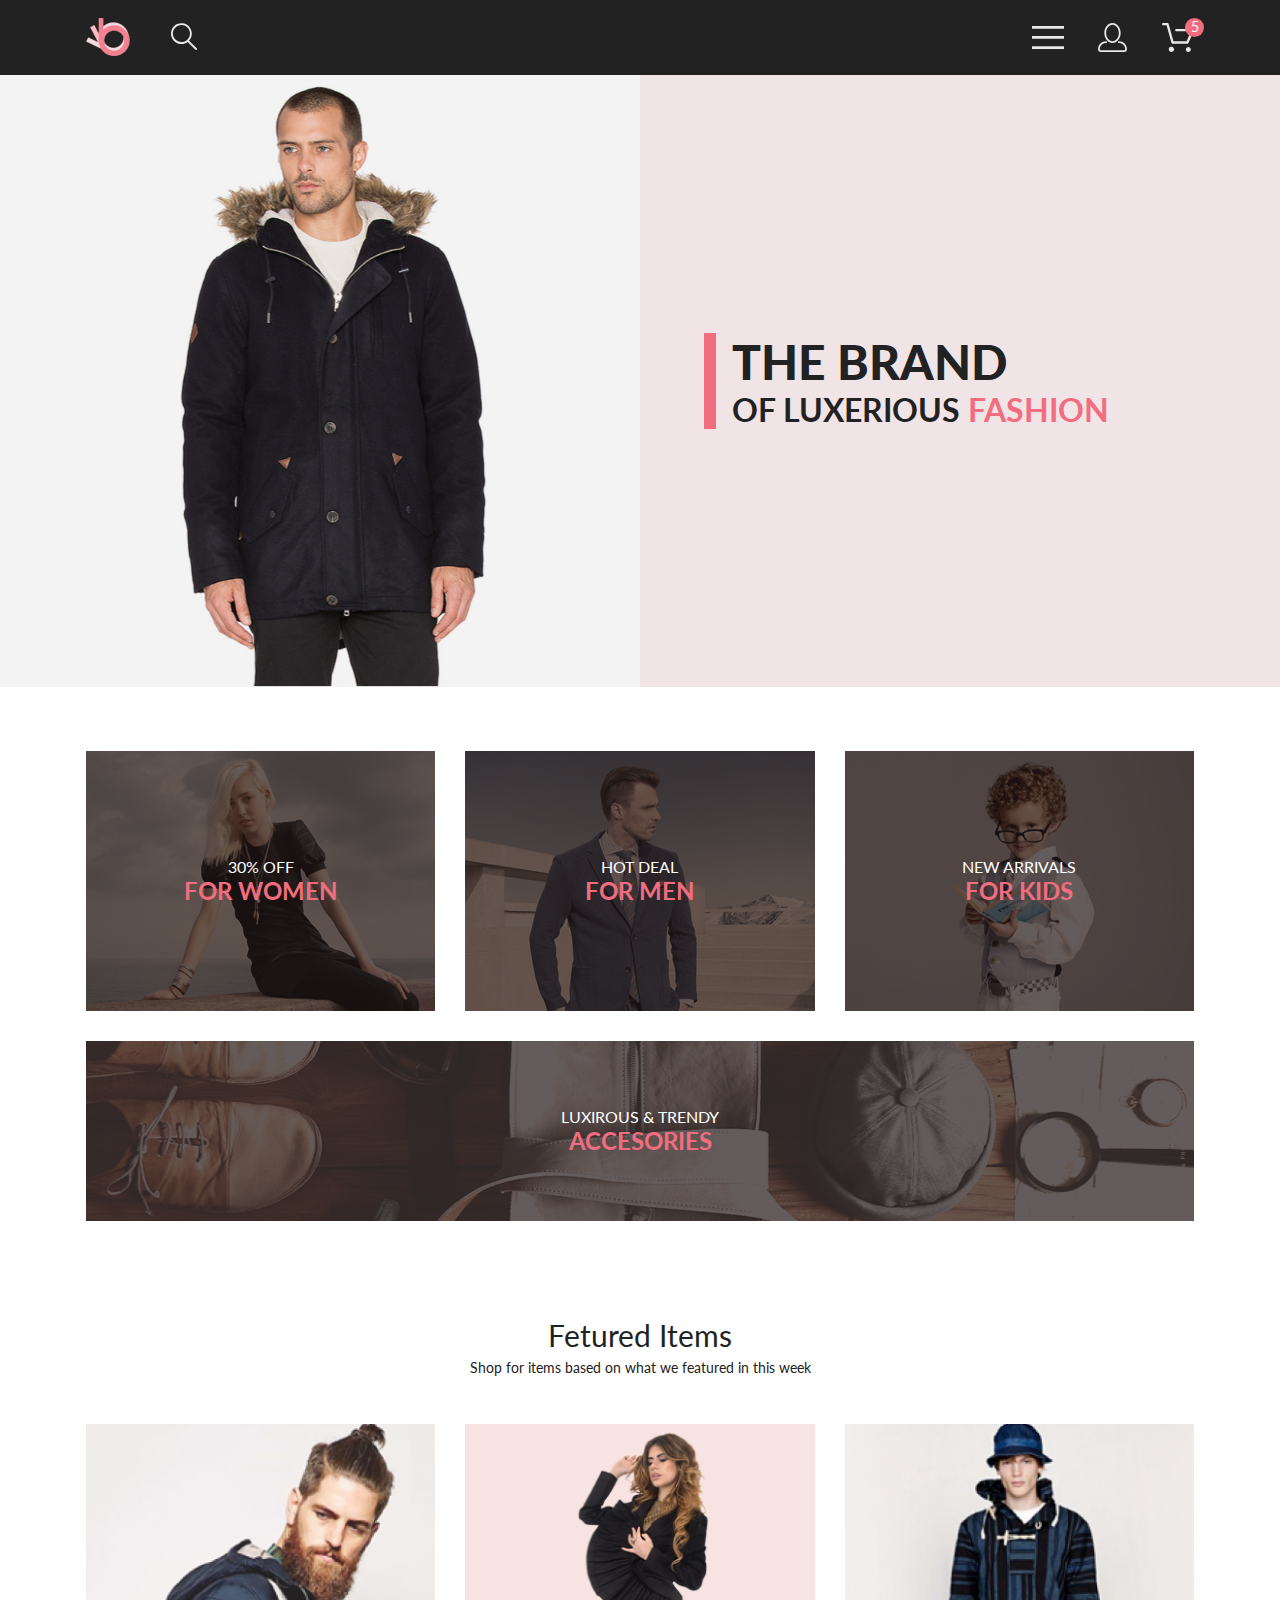
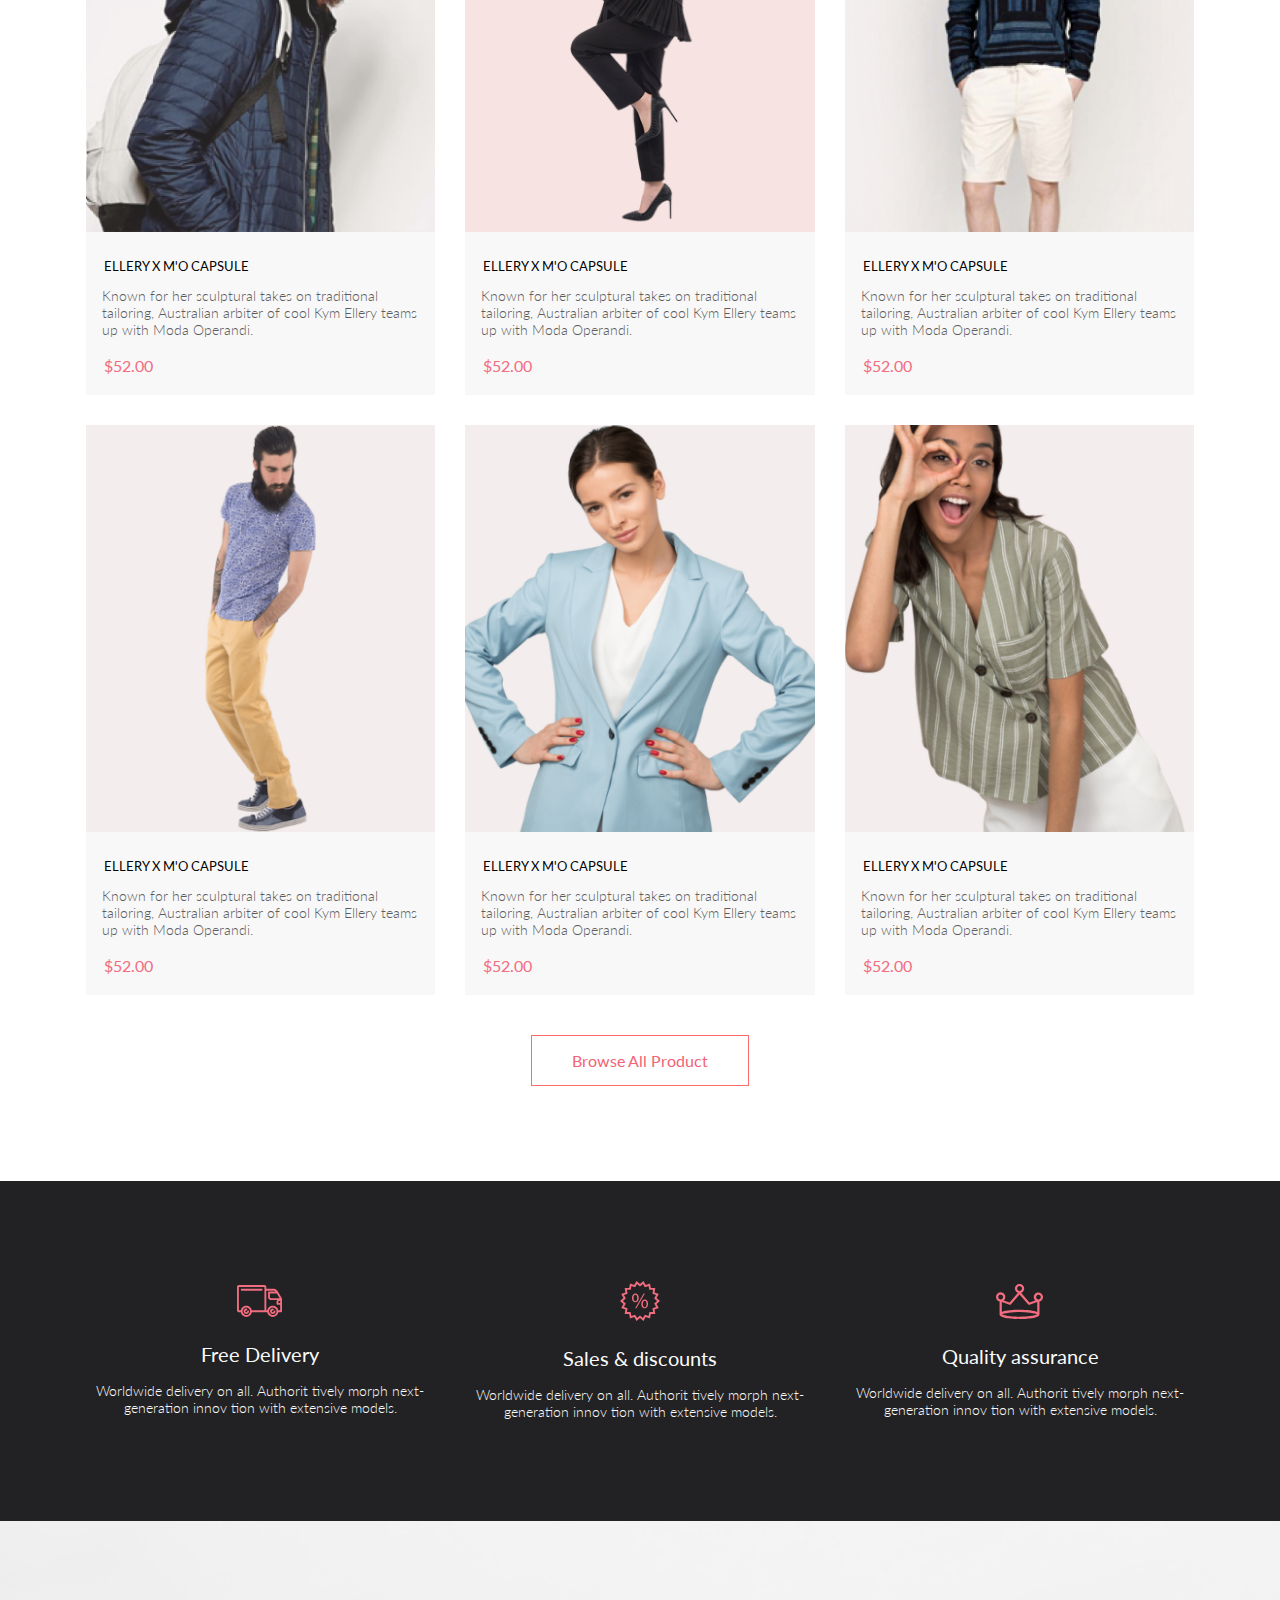
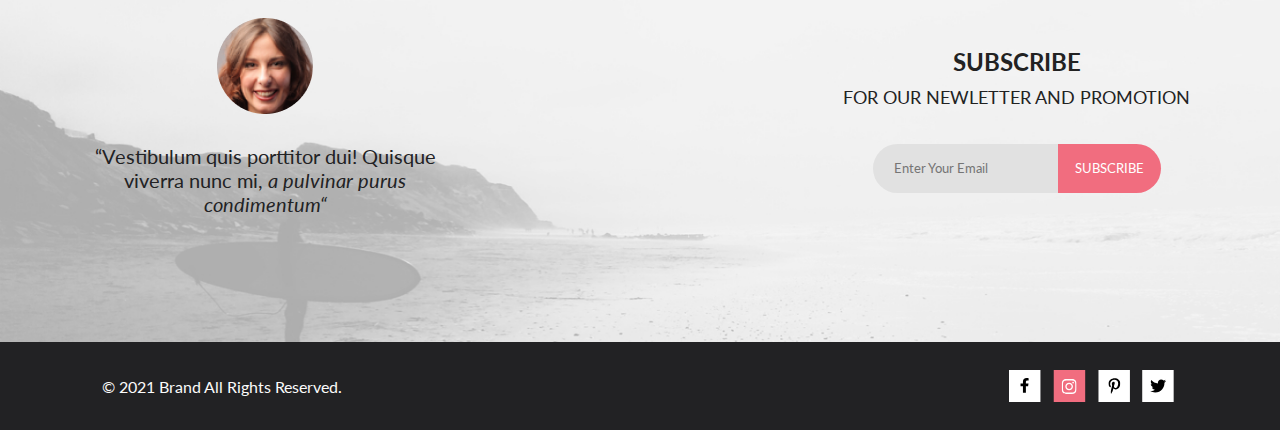
<file: index.html>
<!DOCTYPE html>
<html lang="en">

<head>
	<meta charset="UTF-8">
	<meta http-equiv="X-UA-Compatible" content="IE=edge">
	<meta name="viewport" content="width=device-width, initial-scale=1.0">
	<title>Main</title>
	<link rel="preconnect" href="https://fonts.gstatic.com">
	<link href="https://fonts.googleapis.com/css2?family=Lato:ital,wght@0,300;0,400;0,700;0,900;1,400&display=swap"
		rel="stylesheet">
	<link rel="stylesheet" href="css/style.css">
</head>

<body>
	<header class="header">
		<div class="container">
			<div class="header__inner">
				<div class="header__left">
					<ul class="header__menu">
						<li><a href="index.html"><img src="img/icon/logo.svg" alt="logo"></a></li>
						<li><a href="catalog.html"><img src="img/icon/search.svg" alt="search"></a></li>
					</ul>
				</div>
				<div class="header__right">
					<ul class="header__menu">
						<li><a href="#"><img src="img/icon/bars.svg" alt=""></a></li>
						<li class="header__hide"><a href="#"><img src="img/icon/user.svg" alt=""></a></li>
						<li class="header__hide cart"><a href="#"><img src="img/icon/cart.svg" alt=""></a></li>
					</ul>
				</div>
			</div>
		</div>
	</header>


	<div class="brand">
		<div class="brand__left">
			<img src="img/brand-man.png" alt="man">
		</div>
		<div class="brand__right">
			<div class="brand__right-text">
				<p class="brand__head">THE BRAND</p>
				<p class="brand__text">OF LUXERIOUS <span class="red">FASHION</span></p>
			</div>
		</div>
	</div>


	<div class="offer container">
		<div class="offer__women">
			<img src="img/offer-women.png" alt="women">
			<div class="offer__title">
				<p class="offer__title-top">30% OFF</p>
				<p class="offer__title-bottom red">FOR WOMEN</p>
			</div>
		</div>
		<div class="offer__men">
			<img src="img/offer-men.png" alt="men">
			<div class="offer__title">
				<p class="offer__title-top">HOT DEAL</p>
				<p class="offer__title-bottom red">FOR MEN</p>
			</div>
		</div>
		<div class="offer__kids">
			<img src="img/offer-kids.png" alt="kids">
			<div class="offer__title">
				<p class="offer__title-top">NEW ARRIVALS</p>
				<p class="offer__title-bottom red">FOR KIDS</p>
			</div>
		</div>
		<div class="offer__acc">
			<img src="img/offer-ACCESORIES.png" alt="accesories">
			<div class="offer__title">
				<p class="offer__title-top">LUXIROUS & TRENDY</p>
				<p class="offer__title-bottom red">ACCESORIES</p>
			</div>
		</div>
	</div>


	<div class="featured container">
		<h2 class="featured__head">Fetured Items</h2>
		<p class="featured__text">Shop for items based on what we featured in this week</p>
		<div class="featured__inner">
			<div class="featured__item">
				<img src="img/item1.png" alt="">
				<h6 class="featured__item-name">ELLERY X M'O CAPSULE</h6>
				<p class="featured__item-desc">Known for her sculptural takes on traditional tailoring, Australian
					arbiter of cool Kym Ellery teams up with Moda Operandi.</p>
				<p class="featured__price red">$52.00</p>
			</div>
			<div class="featured__item">
				<img src="img/item2.png" alt="">
				<h6 class="featured__item-name">ELLERY X M'O CAPSULE</h6>
				<p class="featured__item-desc">Known for her sculptural takes on traditional tailoring, Australian
					arbiter of cool Kym Ellery teams up with Moda Operandi.</p>
				<p class="featured__price red">$52.00</p>
			</div>
			<div class="featured__item">
				<img src="img/item3.png" alt="">
				<h6 class="featured__item-name">ELLERY X M'O CAPSULE</h6>
				<p class="featured__item-desc">Known for her sculptural takes on traditional tailoring, Australian
					arbiter of cool Kym Ellery teams up with Moda Operandi.</p>
				<p class="featured__price red">$52.00</p>
			</div>
			<div class="featured__item">
				<img src="img/item4.png" alt="">
				<h6 class="featured__item-name">ELLERY X M'O CAPSULE</h6>
				<p class="featured__item-desc">Known for her sculptural takes on traditional tailoring, Australian
					arbiter of cool Kym Ellery teams up with Moda Operandi.</p>
				<p class="featured__price red">$52.00</p>
			</div>
			<div class="featured__item">
				<img src="img/item5.png" alt="">
				<h6 class="featured__item-name">ELLERY X M'O CAPSULE</h6>
				<p class="featured__item-desc">Known for her sculptural takes on traditional tailoring, Australian
					arbiter of cool Kym Ellery teams up with Moda Operandi.</p>
				<p class="featured__price red">$52.00</p>
			</div>
			<div class="featured__item">
				<img src="img/item6.png" alt="">
				<h6 class="featured__item-name">ELLERY X M'O CAPSULE</h6>
				<p class="featured__item-desc">Known for her sculptural takes on traditional tailoring, Australian
					arbiter of cool Kym Ellery teams up with Moda Operandi.</p>
				<p class="featured__price red">$52.00</p>
			</div>
		</div>
	</div>


	<button class="link">Browse All Product</button>


	<div class="services">
		<div class="services__inner container">
			<div class="services__item">
				<img src="img/services1.svg" alt="">
				<p class="services__title">Free Delivery</p>
				<p class="services__text">Worldwide delivery on all. Authorit tively morph next-generation innov
					tion with extensive models.</p>
			</div>
			<div class="services__item">
				<img src="img/services2.svg" alt="">
				<p class="services__title">Sales & discounts</p>
				<p class="services__text">Worldwide delivery on all. Authorit tively morph next-generation innov
					tion with extensive models.</p>
			</div>
			<div class="services__item services__item-last">
				<img src="img/services3.svg" alt="">
				<p class="services__title">Quality assurance</p>
				<p class="services__text">Worldwide delivery on all. Authorit tively morph next-generation innov
					tion with extensive models.</p>
			</div>
		</div>
	</div>


	<div class="subscribe">
		<div class="container">
			<div class="subscribe__inner">
				<div class="subscribe__left">
					<img src="img/sub.png" alt="">
					<p class="subscribe__text">“Vestibulum quis porttitor dui! Quisque viverra nunc mi, <span
							class="italic"> a pulvinar purus condimentum“</span></p>
				</div>
				<div class="subscribe__right">
					<p class="subscribe__title">SUBSCRIBE</p>
					<p class="subscribe__subtitle">FOR OUR NEWLETTER AND PROMOTION</p>
					<form class="subscribe__form" action="#">
						<input type="email" placeholder="Enter Your Email">
						<button>subscribe</button>
					</form>
				</div>
			</div>
		</div>
	</div>


	<footer class="footer">
		<div class="container">
			<div class="footer__inner">
				<div class="footer__copy">© 2021 Brand All Rights Reserved.</div>
				<div class="footer__social">
					<img src="img/facebook.svg" alt="facebook">
					<img src="img/instagram.svg" alt="instagram">
					<img src="img/pinterest.svg" alt="pinterest">
					<img src="img/twitter.svg" alt="twitter">
				</div>
			</div>
		</div>
	</footer>
</body>

</html>
</file>
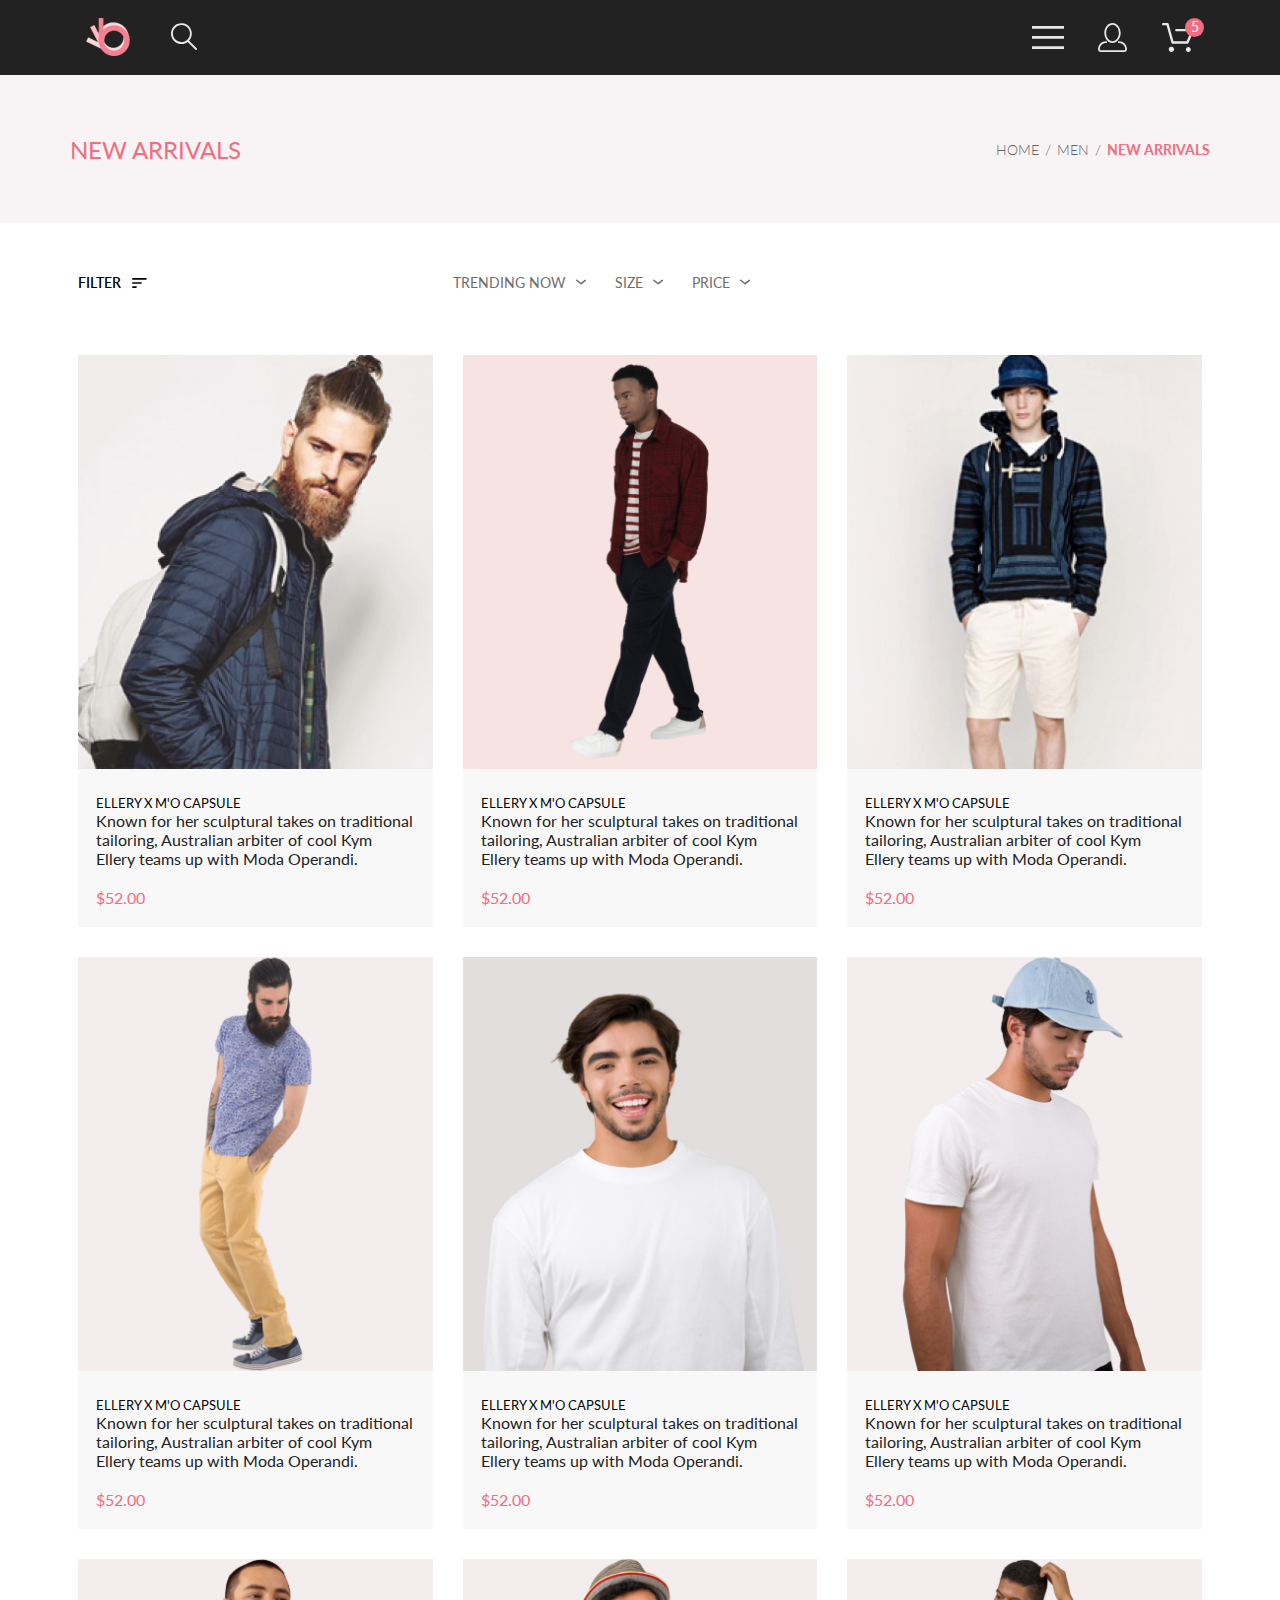
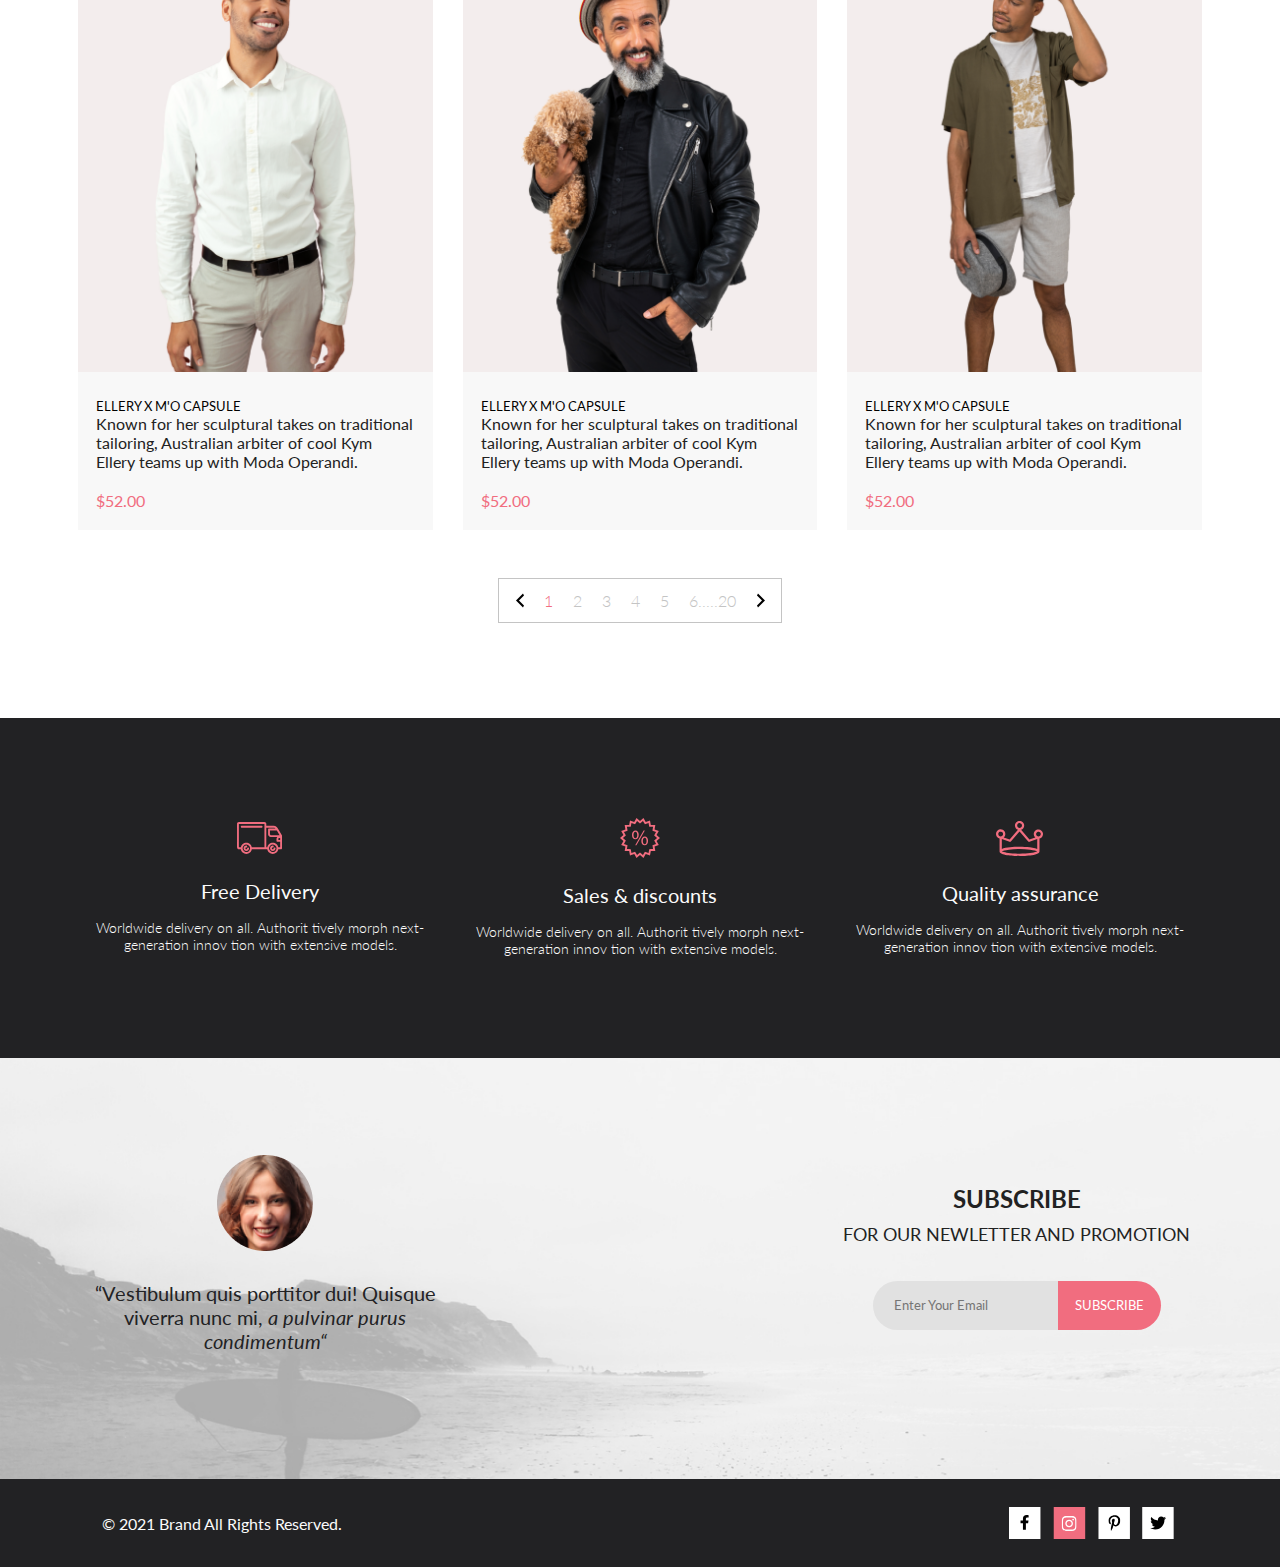
<file: catalog.html>
<!DOCTYPE html>
<html lang="en">

<head>
	<meta charset="UTF-8">
	<meta http-equiv="X-UA-Compatible" content="IE=edge">
	<meta name="viewport" content="width=device-width, initial-scale=1.0">
	<title>Catalog</title>
	<link rel="preconnect" href="https://fonts.gstatic.com">
	<link
		href="https://fonts.googleapis.com/css2?family=Lato:ital,wght@0,300;0,400;0,600;0,700;0,900;1,400&display=swap"
		rel="stylesheet">
	<link rel="stylesheet" href="css/style.css">
</head>

<body>
	<header class="header">
		<div class="container">
			<div class="header__inner">
				<div class="header__left">
					<ul class="header__menu">
						<li><a href="index.html"><img src="img/icon/logo.svg" alt="logo"></a></li>
						<li><a href="catalog.html"><img src="img/icon/search.svg" alt="search"></a></li>
					</ul>
				</div>
				<div class="header__right">
					<ul class="header__menu">
						<li><a href="#"><img src="img/icon/bars.svg" alt=""></a></li>
						<li class="header__hide"><a href="#"><img src="img/icon/user.svg" alt=""></a></li>
						<li class="header__hide cart"><a href="#"><img src="img/icon/cart.svg" alt=""></a></li>
					</ul>
				</div>
			</div>
		</div>
	</header>

	<div class="arrivals">
		<div class="container">
			<h1 class="arrivals__header">NEW ARRIVALS</h1>
			<nav>
				<a href="index.html">HOME</a>
				<span>/</span>
				<a href="#">MEN</a>
				<span>/</span>
				<a href="catalog.html">NEW ARRIVALS</a>
			</nav>
		</div>
	</div>


	<div class="filter">
		<div class="container">
			<div class="filter__left">
				<span class="hide">FILTER</span>
				<img src="img/icon/filter.svg" alt="">
				<div class="filter__dropdown">
					<span class="red">FILTER</span>
					<img src="img/filterRed.svg" alt="">
					<h6 class="filter__header red">CATEGORY</h6>
					<p>Accessories</p>
					<p>Bags</p>
					<p>Denim</p>
					<p>Hoodies & Sweatshirts</p>
					<p>Jackets & Coats</p>
					<p>Polos</p>
					<p>Shirts</p>
					<p>Shoes</p>
					<p>Sweaters & Knits</p>
					<p>T-Shirts</p>
					<p>Tanks</p>
					<h6 class="filter__header">BRAND</h6>
					<h6 class="filter__header">DESIGNER</h6>
				</div>
			</div>
			<div class="filter__right">
				<div class="filter__item">
					<p class="filter__text">TRENDING NOW</p>
					<img src="img/icon/arrowDown.svg" alt="">
				</div>
				<div class="filter__item">
					<p class="filter__text">SIZE</p>
					<img src="img/icon/arrowDown.svg" alt="">
				</div>
				<div class="filter__item">
					<p class="filter__text">PRICE</p>
					<img src="img/icon/arrowDown.svg" alt="">
				</div>
			</div>
		</div>
	</div>


	<div class="items container">
		<div class="items__inner">
			<div class="item__card">
				<img src="img/item1.png" alt="">
				<h6 class="item-name">ELLERY X M'O CAPSULE</h6>
				<p class="item-desc">Known for her sculptural takes on traditional tailoring, Australian
					arbiter of cool Kym Ellery teams up with Moda Operandi.</p>
				<p class="price red">$52.00</p>
			</div>
			<div class="item__card">
				<img src="img/item7.png" alt="">
				<h6 class="item-name">ELLERY X M'O CAPSULE</h6>
				<p class="item-desc">Known for her sculptural takes on traditional tailoring, Australian
					arbiter of cool Kym Ellery teams up with Moda Operandi.</p>
				<p class="price red">$52.00</p>
			</div>
			<div class="item__card">
				<img src="img/item3.png" alt="">
				<h6 class="item-name">ELLERY X M'O CAPSULE</h6>
				<p class="item-desc">Known for her sculptural takes on traditional tailoring, Australian
					arbiter of cool Kym Ellery teams up with Moda Operandi.</p>
				<p class="price red">$52.00</p>
			</div>
			<div class="item__card">
				<img src="img/item4.png" alt="">
				<h6 class="item-name">ELLERY X M'O CAPSULE</h6>
				<p class="item-desc">Known for her sculptural takes on traditional tailoring, Australian
					arbiter of cool Kym Ellery teams up with Moda Operandi.</p>
				<p class="price red">$52.00</p>
			</div>
			<div class="item__card">
				<img src="img/item8.png" alt="">
				<h6 class="item-name">ELLERY X M'O CAPSULE</h6>
				<p class="item-desc">Known for her sculptural takes on traditional tailoring, Australian
					arbiter of cool Kym Ellery teams up with Moda Operandi.</p>
				<p class="price red">$52.00</p>
			</div>
			<div class="item__card">
				<img src="img/item9.png" alt="">
				<h6 class="item-name">ELLERY X M'O CAPSULE</h6>
				<p class="item-desc">Known for her sculptural takes on traditional tailoring, Australian
					arbiter of cool Kym Ellery teams up with Moda Operandi.</p>
				<p class="price red">$52.00</p>
			</div>
			<div class="item__card">
				<img src="img/item10.png" alt="">
				<h6 class="item-name">ELLERY X M'O CAPSULE</h6>
				<p class="item-desc">Known for her sculptural takes on traditional tailoring, Australian
					arbiter of cool Kym Ellery teams up with Moda Operandi.</p>
				<p class="price red">$52.00</p>
			</div>
			<div class="item__card">
				<img src="img/item11.png" alt="">
				<h6 class="item-name">ELLERY X M'O CAPSULE</h6>
				<p class="item-desc">Known for her sculptural takes on traditional tailoring, Australian
					arbiter of cool Kym Ellery teams up with Moda Operandi.</p>
				<p class="price red">$52.00</p>
			</div>
			<div class="item__card">
				<img src="img/item13.png" alt="">
				<h6 class="item-name">ELLERY X M'O CAPSULE</h6>
				<p class="item-desc">Known for her sculptural takes on traditional tailoring, Australian
					arbiter of cool Kym Ellery teams up with Moda Operandi.</p>
				<p class="price red">$52.00</p>
			</div>
		</div>
	</div>

	<div class="pagination">
		<img src="img/chevronleft.svg" alt="">
		<span class="red">1</span>
		<span>2</span>
		<span>3</span>
		<span>4</span>
		<span>5</span>
		<span>6.....20</span>
		<img src="img/chevronright.svg" alt="">
	</div>

	<div class="services">
		<div class="services__inner container">
			<div class="services__item">
				<img src="img/services1.svg" alt="">
				<p class="services__title">Free Delivery</p>
				<p class="services__text">Worldwide delivery on all. Authorit tively morph next-generation innov
					tion with extensive models.</p>
			</div>
			<div class="services__item">
				<img src="img/services2.svg" alt="">
				<p class="services__title">Sales & discounts</p>
				<p class="services__text">Worldwide delivery on all. Authorit tively morph next-generation innov
					tion with extensive models.</p>
			</div>
			<div class="services__item services__item-last">
				<img src="img/services3.svg" alt="">
				<p class="services__title">Quality assurance</p>
				<p class="services__text">Worldwide delivery on all. Authorit tively morph next-generation innov
					tion with extensive models.</p>
			</div>
		</div>
	</div>


	<div class="subscribe">
		<div class="container">
			<div class="subscribe__inner">
				<div class="subscribe__left">
					<img src="img/sub.png" alt="">
					<p class="subscribe__text">“Vestibulum quis porttitor dui! Quisque viverra nunc mi, <span
							class="italic"> a pulvinar purus condimentum“</span></p>
				</div>
				<div class="subscribe__right">
					<p class="subscribe__title">SUBSCRIBE</p>
					<p class="subscribe__subtitle">FOR OUR NEWLETTER AND PROMOTION</p>
					<form class="subscribe__form" action="#">
						<input type="email" placeholder="Enter Your Email">
						<button>subscribe</button>
					</form>
				</div>
			</div>
		</div>
	</div>


	<footer class="footer">
		<div class="container">
			<div class="footer__inner">
				<div class="footer__copy">© 2021 Brand All Rights Reserved.</div>
				<div class="footer__social">
					<img src="img/facebook.svg" alt="facebook">
					<img src="img/instagram.svg" alt="instagram">
					<img src="img/pinterest.svg" alt="pinterest">
					<img src="img/twitter.svg" alt="twitter">
				</div>
			</div>
		</div>
	</footer>

</body>

</html>
</file>
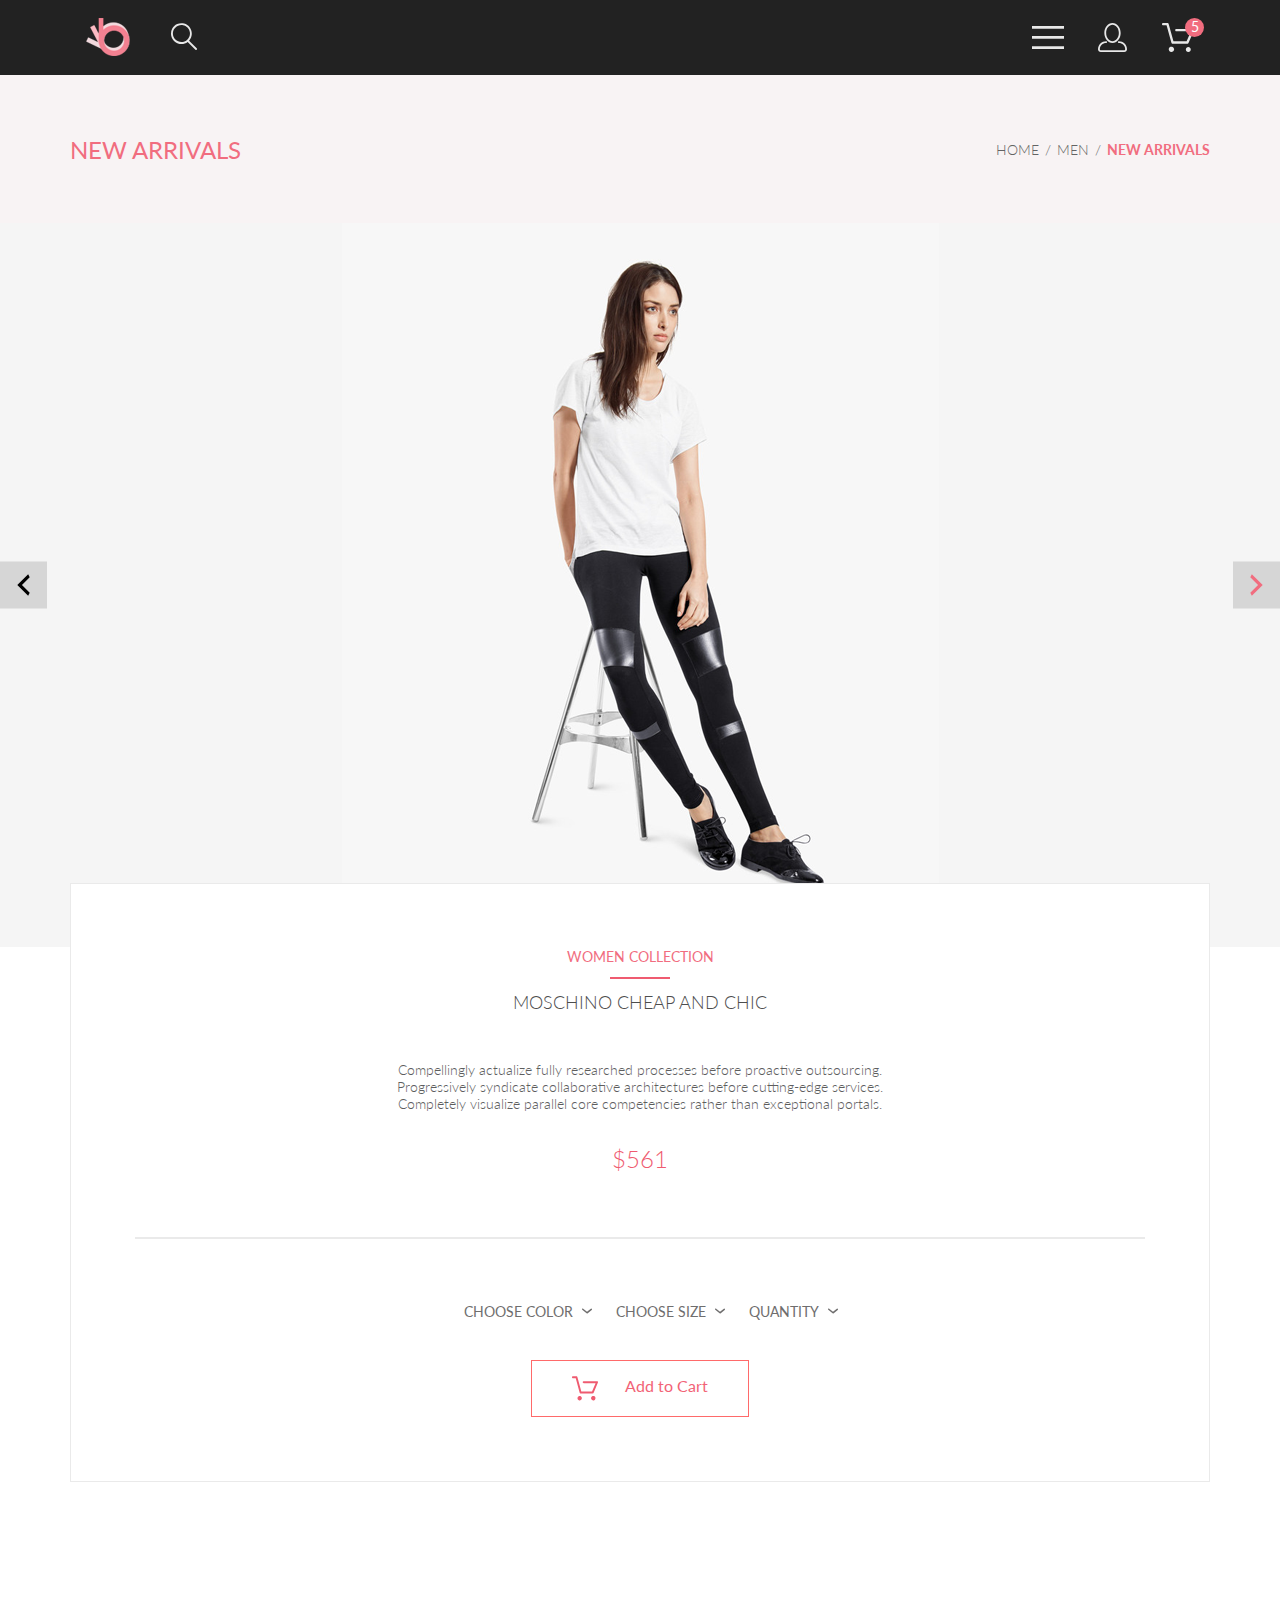
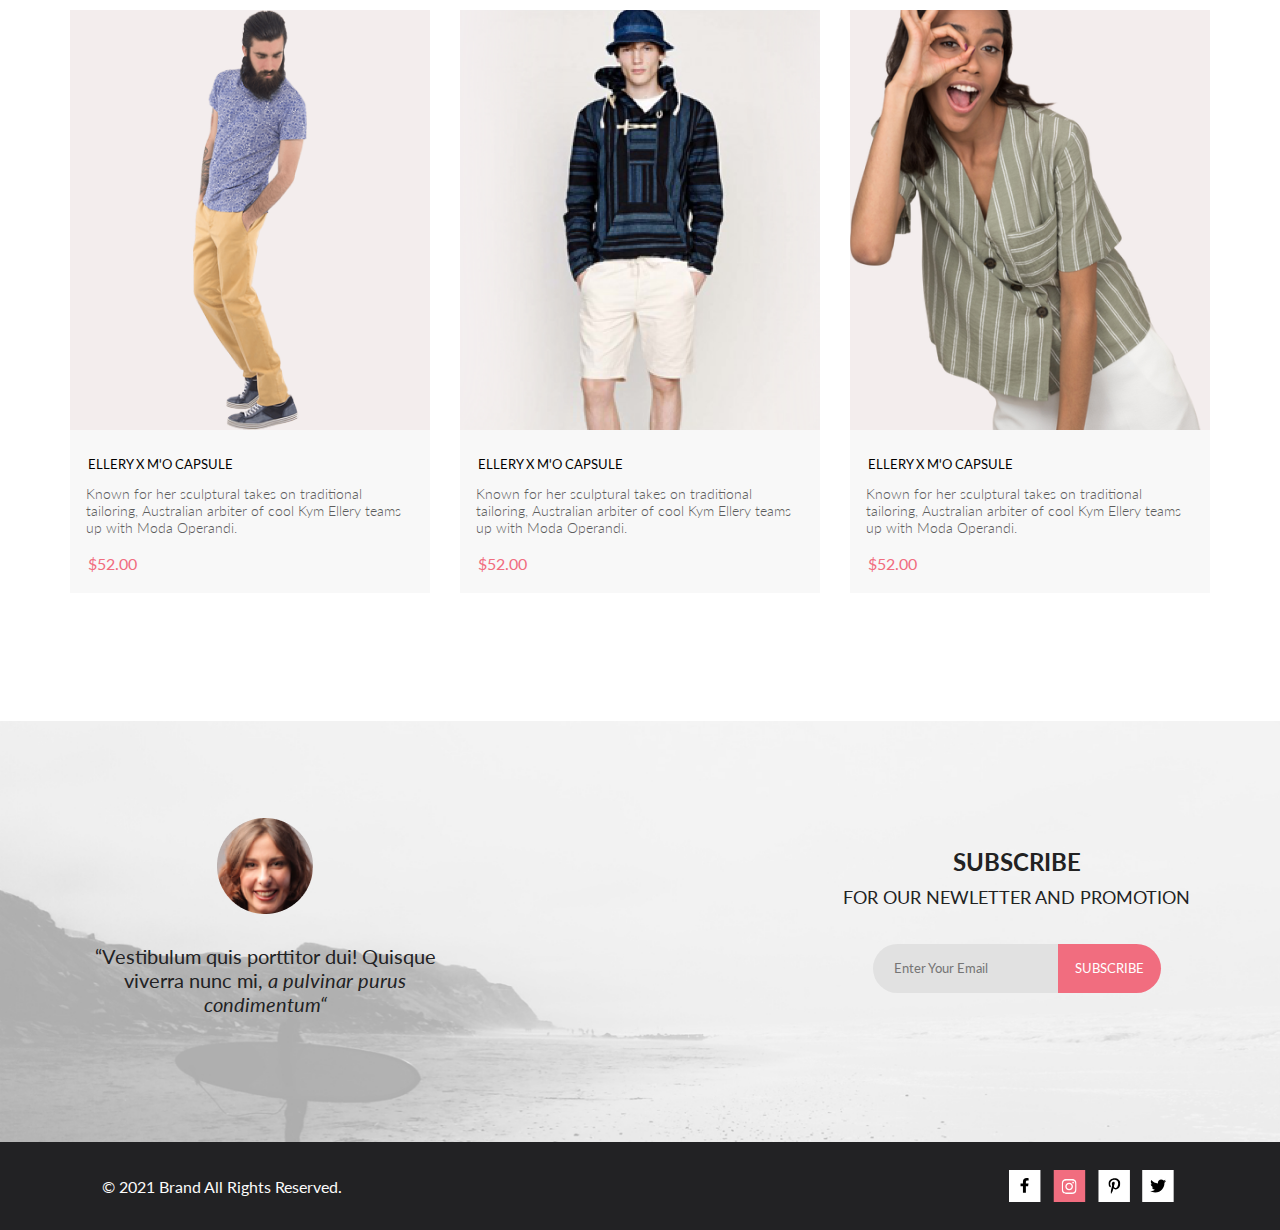
<file: product.html>
<!DOCTYPE html>
<html lang="en">

<head>
	<meta charset="UTF-8">
	<meta http-equiv="X-UA-Compatible" content="IE=edge">
	<meta name="viewport" content="width=device-width, initial-scale=1.0">
	<title>Product</title>
	<link rel="preconnect" href="https://fonts.gstatic.com">
	<link
		href="https://fonts.googleapis.com/css2?family=Lato:ital,wght@0,300;0,400;0,600;0,700;0,900;1,400&display=swap"
		rel="stylesheet">
	<link rel="stylesheet" href="css/style.css">
</head>

<body>
	<header class="header">
		<div class="container">
			<div class="header__inner">
				<div class="header__left">
					<ul class="header__menu">
						<li><a href="index.html"><img src="img/icon/logo.svg" alt="logo"></a></li>
						<li><a href="catalog.html"><img src="img/icon/search.svg" alt="search"></a></li>
					</ul>
				</div>
				<div class="header__right">
					<ul class="header__menu">
						<li><a href="#"><img src="img/icon/bars.svg" alt=""></a></li>
						<li class="header__hide"><a href="#"><img src="img/icon/user.svg" alt=""></a></li>
						<li class="header__hide cart"><a href="#"><img src="img/icon/cart.svg" alt=""></a></li>
					</ul>
				</div>
			</div>
		</div>
	</header>

	<div class="arrivals">
		<div class="container">
			<h1 class="arrivals__header">NEW ARRIVALS</h1>
			<nav>
				<a href="index.html">HOME</a>
				<span>/</span>
				<a href="#">MEN</a>
				<span>/</span>
				<a href="catalog.html">NEW ARRIVALS</a>
			</nav>
		</div>
	</div>

	<div class="product-main">
		<img src="img/leftArr.svg" alt="">
		<div class="container">
			<img class="product-main__img" src="img/prodMain.png" alt="">
		</div>
		<img src="img/rightArr.svg" alt="">
	</div>


	<div class="prod-sell">
		<div class="container">
			<div class="prod-sell__inner">
				<div class="red">WOMEN COLLECTION</div>
				<div class="prod-sell__red-beam"></div>
				<div class="prod-sell__title">MOSCHINO CHEAP AND CHIC</div>
				<p class="prod-sell__subtitle">Compellingly actualize fully researched processes before proactive
					outsourcing. Progressively
					syndicate collaborative architectures before cutting-edge services. Completely visualize parallel
					core competencies rather than exceptional portals. </p>
				<div class="prod-sell__price">$561</div>
				<div class="prod-sell__grey-beam">
				</div>
				<div class="prod-sell__choose">
					<div class="prod-sell__item">
						<p class="prod-sell__text">CHOOSE COLOR</p>
						<img src="img/icon/arrowDown.svg" alt="">
					</div>
					<div class="prod-sell__item">
						<p class="prod-sell__text">CHOOSE SIZE </p>
						<img src="img/icon/arrowDown.svg" alt="">
					</div>
					<div class="prod-sell__item">
						<p class="prod-sell__text">QUANTITY</p>
						<img src="img/icon/arrowDown.svg" alt="">
					</div>
				</div>
				<button class="link"> <img src="img/redCart.svg" alt=""> Add to Cart</button>

			</div>
		</div>
	</div>


	<div class="featured">
		<div class="container">
			<div class="featured__inner featured__inner-padding">
				<div class="featured__item">
					<img src="img/item4.png" alt="">
					<h6 class="featured__item-name">ELLERY X M'O CAPSULE</h6>
					<p class="featured__item-desc">Known for her sculptural takes on traditional tailoring, Australian
						arbiter of cool Kym Ellery teams up with Moda Operandi.</p>
					<p class="featured__price red">$52.00</p>
				</div>
				<div class="featured__item hide-small">
					<img src="img/item3.png" alt="">
					<h6 class="featured__item-name">ELLERY X M'O CAPSULE</h6>
					<p class="featured__item-desc">Known for her sculptural takes on traditional tailoring, Australian
						arbiter of cool Kym Ellery teams up with Moda Operandi.</p>
					<p class="featured__price red">$52.00</p>
				</div>
				<div class="featured__item hide-medium">
					<img src="img/item6.png" alt="">
					<h6 class="featured__item-name">ELLERY X M'O CAPSULE</h6>
					<p class="featured__item-desc">Known for her sculptural takes on traditional tailoring, Australian
						arbiter of cool Kym Ellery teams up with Moda Operandi.</p>
					<p class="featured__price red">$52.00</p>
				</div>
			</div>
		</div>
	</div>

	<div class="subscribe">
		<div class="container">
			<div class="subscribe__inner">
				<div class="subscribe__left">
					<img src="img/sub.png" alt="">
					<p class="subscribe__text">“Vestibulum quis porttitor dui! Quisque viverra nunc mi, <span
							class="italic"> a pulvinar purus condimentum“</span></p>
				</div>
				<div class="subscribe__right">
					<p class="subscribe__title">SUBSCRIBE</p>
					<p class="subscribe__subtitle">FOR OUR NEWLETTER AND PROMOTION</p>
					<form class="subscribe__form" action="#">
						<input type="email" placeholder="Enter Your Email">
						<button>subscribe</button>
					</form>
				</div>
			</div>
		</div>
	</div>


	<footer class="footer">
		<div class="container">
			<div class="footer__inner">
				<div class="footer__copy">© 2021 Brand All Rights Reserved.</div>
				<div class="footer__social">
					<img src="img/facebook.svg" alt="facebook">
					<img src="img/instagram.svg" alt="instagram">
					<img src="img/pinterest.svg" alt="pinterest">
					<img src="img/twitter.svg" alt="twitter">
				</div>
			</div>
		</div>
	</footer>
</body>

</html>
</file>
<file: css/style.css>
@charset "UTF-8";
/*!Обнуляющие стили*/
* {
  margin: 0;
  padding: 0;
  border: 0;
}

*,
*:before,
*:after {
  box-sizing: border-box;
}

:focus,
:active {
  outline: none;
}

a:focus,
a:active {
  outline: none;
}

nav,
footer,
header,
aside {
  display: block;
}

html,
body {
  height: 100%;
  width: 100%;
  font-size: 100%;
  line-height: 1;
  font-size: 14px;
  -ms-text-size-adjust: 100%;
  -moz-text-size-adjust: 100%;
  -webkit-text-size-adjust: 100%;
}

input,
button,
textarea {
  font-family: inherit;
}

input::-ms-clear {
  display: none;
}

button {
  cursor: pointer;
}

button::-moz-focus-inner {
  padding: 0;
  border: 0;
}

a,
a:visited {
  text-decoration: none;
}

a:hover {
  text-decoration: none;
}

ul li {
  list-style: none;
}

img {
  vertical-align: top;
}

h1,
h2,
h3,
h4,
h5,
h6 {
  font-size: inherit;
  font-weight: 400;
}

/*-----------*/
body {
  font-family: Lato, sans-serif;
  font-weight: 400;
  font-size: 14px;
  line-height: 17px;
  color: #222222;
}

.red {
  color: #f16d7f;
}

.italic {
  font-style: italic;
  font-weight: 400;
}

@media (max-width: 425px) {
  .hide {
    display: none;
  }
  .hide-medium {
    display: block;
  }
  .hide-small {
    display: none;
  }
}

@media (max-width: 768px) {
  .hide-medium {
    display: none;
  }
}

.container {
  max-width: 1140px;
  margin: 0 auto;
}

.header {
  background: #222222;
  height: 75px;
}

.header__inner {
  display: flex;
  justify-content: space-between;
  align-items: center;
  height: inherit;
  padding: 18px 16px;
}

@media (max-width: 1140px) {
  .header__inner {
    padding: 18px 32px;
  }
}

@media (max-width: 425px) {
  .header__inner {
    padding: 18px 16px;
  }
}

.header__menu {
  display: flex;
  align-items: center;
}

.header__left li {
  padding-right: 40px;
}

.header__right li {
  padding-left: 34px;
}

@media (max-width: 425px) {
  .header__hide {
    display: none;
  }
}

.header__menu:last-child {
  position: relative;
}

.header .cart::after {
  content: "5";
  color: white;
  background: #f16d7f;
  border-radius: 50%;
  display: block;
  text-align: center;
  position: absolute;
  width: 19px;
  height: 19px;
  top: -5px;
  right: -10px;
}

.arrivals {
  background: #f8f3f4;
  min-height: 148px;
}

.arrivals .container {
  min-height: inherit;
  display: flex;
  align-items: center;
  justify-content: space-between;
}

@media (max-width: 1140px) {
  .arrivals .container {
    padding: 0 16px;
  }
}

@media (max-width: 450px) {
  .arrivals .container {
    flex-direction: column;
    justify-content: space-evenly;
  }
}

.arrivals__header {
  font-size: 24px;
  line-height: 29px;
  color: #f16d7f;
}

.arrivals nav a,
.arrivals nav span {
  color: #636363;
  font-weight: 300;
}

.arrivals nav span {
  padding: 0 2px;
}

.arrivals nav a:last-child {
  font-weight: bold;
  color: #f16d7f;
}

.filter .container {
  display: flex;
  padding: 51px 8px 64px;
  justify-content: space-between;
}

@media (max-width: 1024px) {
  .filter .container {
    padding-left: 16px;
  }
}

@media (max-width: 425px) {
  .filter .container {
    padding-left: 8px;
  }
}

.filter__left {
  color: #000000;
  font-weight: 600;
  display: flex;
  align-items: center;
  position: relative;
}

.filter__left span {
  padding-right: 11px;
}

.filter__left > img {
  width: 15px;
  height: 10px;
}

@media (max-width: 425px) {
  .filter__left > img {
    width: 37px;
    height: 25px;
  }
}

.filter__right {
  display: flex;
  flex-grow: 0.6;
}

@media (max-width: 1024px) {
  .filter__right {
    flex-grow: 0;
  }
}

.filter__item {
  display: flex;
  align-self: center;
  padding: 0 14px;
}

@media (max-width: 425px) {
  .filter__item {
    padding: 0 8px;
  }
}

.filter__text {
  color: #6f6e6e;
  padding-right: 10px;
}

@media (max-width: 425px) {
  .filter__text {
    font-size: 12px;
    line-height: 14px;
    padding-right: 6px;
  }
}

.filter__dropdown {
  display: none;
  position: absolute;
  width: 360px;
  height: 531px;
  top: 0;
  left: 0;
  color: #6f6e6e;
  background: #ffffff;
  box-shadow: 6px 4px 35px rgba(0, 0, 0, 0.21);
  padding: 16px;
}

@media (max-width: 425px) {
  .filter__dropdown {
    width: 300px;
  }
}

.filter__dropdown > p {
  padding-left: 34px;
  padding-top: 11px;
}

.filter__dropdown img {
  position: absolute;
  top: 20px;
}

.filter__left:hover .filter__dropdown {
  display: block;
}

.filter__header {
  border-left: 5px solid #ef5b70;
  border-bottom: 1px solid #ebebeb;
  padding: 11px;
  margin-top: 18px;
}

.brand {
  display: flex;
  max-height: 764px;
  max-width: 1600px;
  margin: 0 auto;
}

.brand > div {
  width: 50%;
  height: inherit;
}

@media (max-width: 700px) {
  .brand > div {
    width: 100%;
  }
}

.brand__left > img {
  width: 100%;
  max-height: inherit;
}

@media (max-width: 700px) {
  .brand__left {
    display: none;
  }
}

.brand__right {
  background: #f1e4e6;
  display: flex;
  align-items: center;
}

@media (max-width: 700px) {
  .brand__right {
    min-height: 363px;
  }
}

.brand__right-text {
  border-left: 12px solid #f16d7f;
  padding-left: 16px;
  margin-left: 64px;
}

@media (max-width: 930px) {
  .brand__right-text {
    margin-left: 40px;
  }
}

@media (max-width: 700px) {
  .brand__right-text {
    margin: 0 auto;
  }
}

.brand__head {
  font-weight: 900;
  font-size: 48px;
  line-height: 58px;
}

@media (max-width: 930px) {
  .brand__head {
    font-size: 44px;
    line-height: 53px;
  }
}

.brand__text {
  font-weight: 700;
  font-size: 32px;
  line-height: 38px;
}

@media (max-width: 930px) {
  .brand__text {
    font-size: 24px;
    line-height: 29px;
  }
}

.offer {
  display: grid;
  grid-template-columns: repeat(3, 1fr);
  grid-template-rows: 260px 180px;
  gap: 30px;
  padding: 64px 16px 96px;
}

@media (max-width: 760px) {
  .offer {
    gap: 20px;
    padding: 20px 16px 64px;
  }
}

@media (max-width: 550px) {
  .offer {
    grid-template-columns: 1fr;
    grid-template-rows: repeat(3, 250px) 110px;
  }
}

.offer > div {
  position: relative;
}

.offer img {
  object-fit: cover;
  width: 100%;
  height: 100%;
  position: absolute;
  top: 0;
  left: 0;
}

.offer__acc {
  grid-column: 1/-1;
}

.offer__title {
  position: relative;
  height: 100%;
  display: flex;
  justify-content: center;
  align-items: center;
  flex-direction: column;
  color: white;
  font-size: 16px;
  line-height: 19px;
}

.offer__title-bottom {
  font-weight: 700;
  font-size: 24px;
  line-height: 29px;
}

.featured {
  padding: 0 16px;
}

.featured__head {
  font-size: 30px;
  line-height: 36px;
  text-align: center;
}

.featured__text {
  text-align: center;
  padding-top: 6px;
  padding-bottom: 48px;
}

.featured__inner {
  display: grid;
  gap: 30px;
  grid-template-columns: repeat(3, 1fr);
}

.featured__inner-padding {
  padding-top: 128px;
  padding-bottom: 128px;
}

@media (max-width: 790px) {
  .featured__inner {
    grid-template-columns: repeat(2, 1fr);
    gap: 16px;
  }
}

@media (max-width: 500px) {
  .featured__inner {
    grid-template-columns: 1fr;
  }
}

.featured img {
  object-fit: cover;
  width: 100%;
}

.featured__item {
  background: #f8f8f8;
}

.featured__item-name {
  font-size: 13px;
  line-height: 16px;
  color: #000000;
  padding: 26px 18px 0;
}

.featured__item-desc {
  font-weight: 300;
  font-size: 14px;
  line-height: 17px;
  color: #5d5d5d;
  padding: 13px 16px 18px;
}

.featured__price {
  font-size: 16px;
  line-height: 19px;
  padding: 0 18px 20px;
}

.link {
  border: 1px solid #ff6a6a;
  margin-top: 40px;
  padding: 15px 40px;
  margin-left: auto;
  margin-right: auto;
  display: block;
  background: none;
  color: #f26376;
  font-family: inherit;
  font-size: 16px;
  line-height: 19px;
  transition: 0.5s;
}

.link > img {
  padding-right: 23px;
}

.link:hover {
  color: #ffffff;
  background: #f16d7f;
  border: 1px solid #ff6a6a;
}

.items__inner {
  display: grid;
  gap: 30px;
  grid-template-columns: repeat(3, 1fr);
  padding: 0 8px;
}

@media (max-width: 790px) {
  .items__inner {
    grid-template-columns: repeat(2, 1fr);
    gap: 16px;
    padding: 0 16px;
  }
}

@media (max-width: 500px) {
  .items__inner {
    grid-template-columns: 1fr;
    padding: 0 8px;
  }
}

.items img {
  object-fit: cover;
  width: 100%;
}

.items .price {
  font-size: 16px;
  line-height: 19px;
  padding: 0 18px 20px;
}

.items .item__card {
  background: #f8f8f8;
}

.items .item-desc {
  font-size: 16px;
  line-height: 19px;
  padding: 0 18px 20px;
}

.items .item-name {
  font-size: 13px;
  line-height: 16px;
  color: #000000;
  padding: 26px 18px 0;
}

.pagination {
  display: flex;
  margin: 48px auto 0;
  padding: 12px 16px;
  width: 284px;
  font-weight: 300;
  font-size: 16px;
  line-height: 19px;
  color: #c4c4c4;
  border: 1px solid #c4c4c4;
  justify-content: space-between;
}

.services {
  background: #222224;
  min-height: 340px;
  margin-top: 95px;
}

.services__inner {
  display: flex;
  align-items: center;
  justify-content: space-between;
  height: inherit;
}

@media (max-width: 770px) {
  .services__inner {
    flex-direction: column;
  }
}

.services__item {
  flex-grow: 1;
  display: flex;
  flex-direction: column;
  padding: 100px 0;
}

@media (max-width: 770px) {
  .services__item {
    max-width: 360px;
    padding: 48px 10px 0;
  }
}

@media (max-width: 770px) {
  .services__item-last {
    padding-bottom: 64px;
  }
}

.services__item > img {
  align-self: center;
}

.services__title {
  font-size: 20px;
  line-height: 24px;
  color: #fbfbfb;
  text-align: center;
  padding: 25px 0 16px;
}

.services__text {
  font-weight: 300;
  text-align: center;
  color: #fbfbfb;
}

.subscribe {
  background: url(../img/sub-bg.jpg) no-repeat;
  background-size: cover;
}

.subscribe__inner {
  padding-top: 97px;
  padding-bottom: 126px;
  padding-left: 20px;
  padding-right: 20px;
  display: flex;
  justify-content: space-between;
  align-items: center;
}

@media (max-width: 770px) {
  .subscribe__inner {
    flex-direction: column;
  }
}

.subscribe__inner > div {
  max-width: 350px;
}

.subscribe__text {
  font-size: 20px;
  line-height: 24px;
  text-align: center;
  color: #222224;
  padding-top: 30px;
}

.subscribe__left {
  display: flex;
  flex-direction: column;
}

.subscribe__left img {
  align-self: center;
}

.subscribe__title {
  font-weight: 700;
  font-size: 24px;
  line-height: 40px;
  text-align: center;
}

@media (max-width: 770px) {
  .subscribe__title {
    padding-top: 48px;
  }
}

.subscribe__subtitle {
  font-size: 18px;
  line-height: 30px;
  text-align: center;
  padding-bottom: 32px;
}

@media (max-width: 450px) {
  .subscribe__subtitle {
    font-size: 14px;
    line-height: 21px;
  }
}

.subscribe__right {
  display: flex;
  flex-direction: column;
  align-items: center;
  margin-top: initial;
}

.subscribe__form {
  height: 49px;
}

.subscribe__form input {
  height: inherit;
  background: #e1e1e1;
  border: none;
  padding: 6px 21px;
  box-sizing: border-box;
  border-top-left-radius: 28px;
  border-bottom-left-radius: 28px;
  float: left;
  width: 185px;
}

@media (max-width: 450px) {
  .subscribe__form input {
    width: 150px;
  }
}

.subscribe__form button {
  height: inherit;
  border: none;
  color: white;
  font-family: inherit;
  background: #f16d7f;
  text-transform: uppercase;
  border-top-right-radius: 28px;
  border-bottom-right-radius: 28px;
  padding: 0 17px;
}

.footer {
  background: #222224;
}

.footer__inner {
  display: flex;
  align-items: center;
  justify-content: space-between;
  min-height: 80px;
  padding: 24px 32px;
}

@media (max-width: 475px) {
  .footer__inner {
    flex-direction: column-reverse;
    padding: 43px 0 0;
  }
}

.footer__copy {
  font-size: 16px;
  line-height: 19px;
  color: #fbfbfb;
}

@media (max-width: 475px) {
  .footer__copy {
    padding: 24px 0;
  }
}

.footer__social img {
  padding: 4px;
}

.product-main {
  max-height: 777px;
  background-color: #f5f5f5;
  display: flex;
}

.product-main__img {
  height: inherit;
  width: 100%;
  object-fit: cover;
}

.prod-sell__inner {
  border: 1px solid #eaeaea;
  display: flex;
  flex-direction: column;
  align-items: center;
  padding: 64px;
  background: #fff;
  position: relative;
  margin-top: -64px;
}

@media (max-width: 768px) {
  .prod-sell__inner {
    margin-top: 0;
  }
}

@media (max-width: 425px) {
  .prod-sell__inner {
    padding-left: 30px;
    padding-right: 30px;
  }
}

.prod-sell__red-beam {
  border: 1.5px solid #ef5b70;
  width: 60px;
  margin: 12px;
}

.prod-sell__title {
  font-weight: 300;
  font-size: 18px;
  line-height: 22px;
  color: #4d4d4d;
}

.prod-sell__subtitle {
  font-weight: 300;
  color: #5e5e5e;
  text-align: center;
  max-width: 555px;
  padding-top: 48px;
  padding-bottom: 32px;
}

.prod-sell__price {
  font-weight: 300;
  font-size: 24px;
  line-height: 29px;
  color: #ef5b70;
}

.prod-sell__grey-beam {
  border: 1px solid #eaeaea;
  width: 100%;
  margin: 64px;
}

.prod-sell__choose {
  display: flex;
}

.prod-sell__item {
  display: flex;
}

.prod-sell__text {
  margin-left: 23px;
  padding-right: 9px;
  color: #6f6e6e;
}

@media (max-width: 425px) {
  .prod-sell__text {
    font-size: 10px;
    line-height: 12px;
  }
}
</file>
